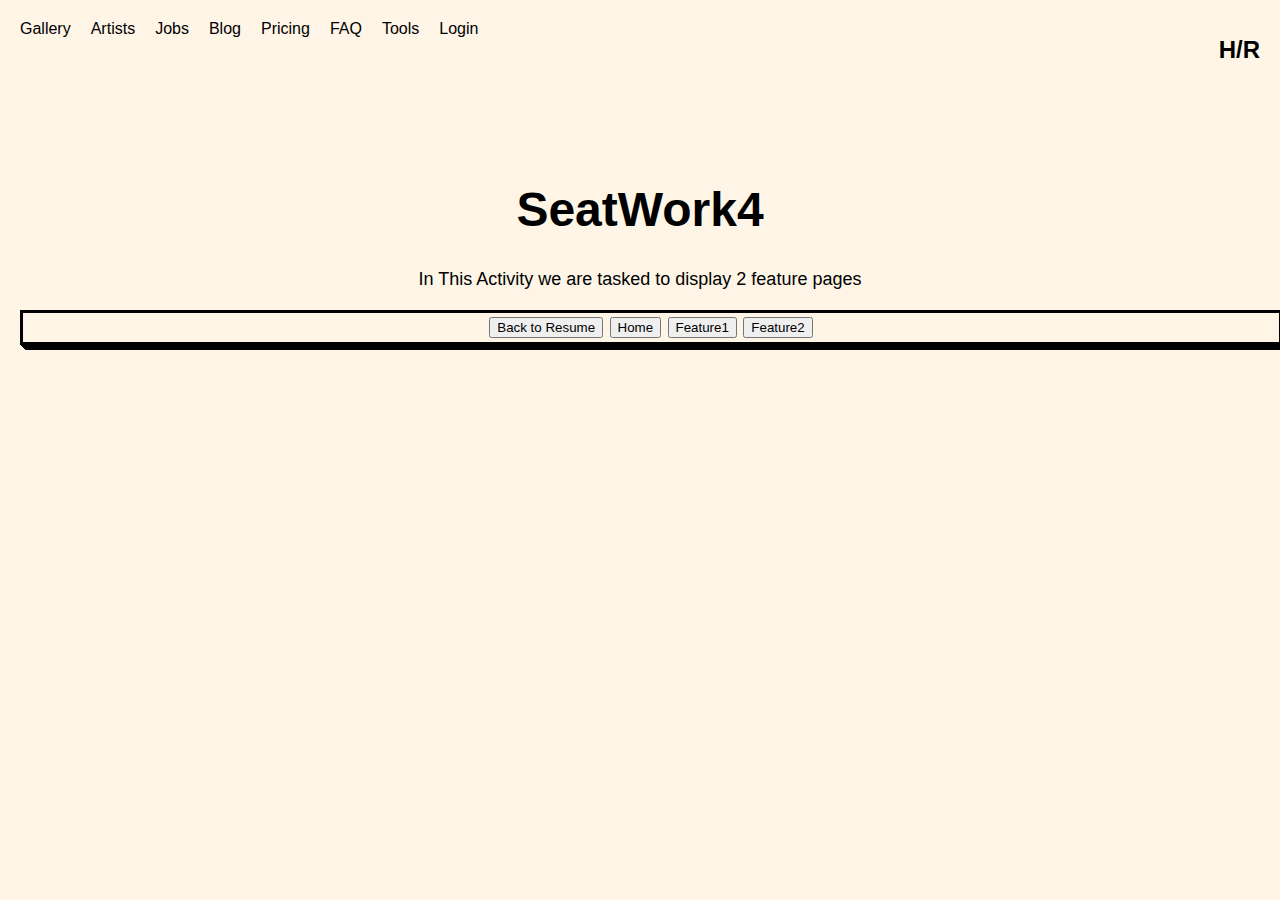
<file: index.html>
<!DOCTYPE html>
<html lang="en">
<head>
    <meta charset="UTF-8">
    <meta name="viewport" content="width=device-width, initial-scale=1.0">
    <title>The Art of Hiring</title>
    <link rel="stylesheet" href="./assets/css/style.css">
</head>
<body>
    <header>
        <nav>
            <ul>
                <li><a href="#">Gallery</a></li>
                <li><a href="#">Artists</a></li>
                <li><a href="#">Jobs</a></li>
                <li><a href="#">Blog</a></li>
                <li><a href="#">Pricing</a></li>
                <li><a href="#">FAQ</a></li>
                <li><a href="#">Tools</a></li>
                <li><a href="#">Login</a></li>
            </ul>
        </nav>  
        <div class="logo">
            <h1>H/R</h1>
        </div>
    </header>
    <main>
        <section class="intro">
            <h1>SeatWork4</h1>
            <p>In This Activity we are tasked to display 2 feature pages</p>
            <div class="buttons">
                <a href="https://nathangison.github.io/WD-FINAL-PROJECT-Gison-Reuel-Nathan-TC04/" >  <button class="nav-button">Back to Resume</button></a>
            <button class="nav-button" onclick="window.location.href='../WD-SeatWork4-GisonReuel-TC04/index.html'">Home</button>
            <button class="nav-button" onclick="window.location.href='./pages/Feature1/index.html'">Feature1</button>
            <button class="nav-button" onclick="window.location.href='../WD-SeatWork4-GisonReuel-TC04/pages/Feature2/index.html'">Feature2</button>
            </div>
        </section>
    </main>
</body>
</html>
</file>
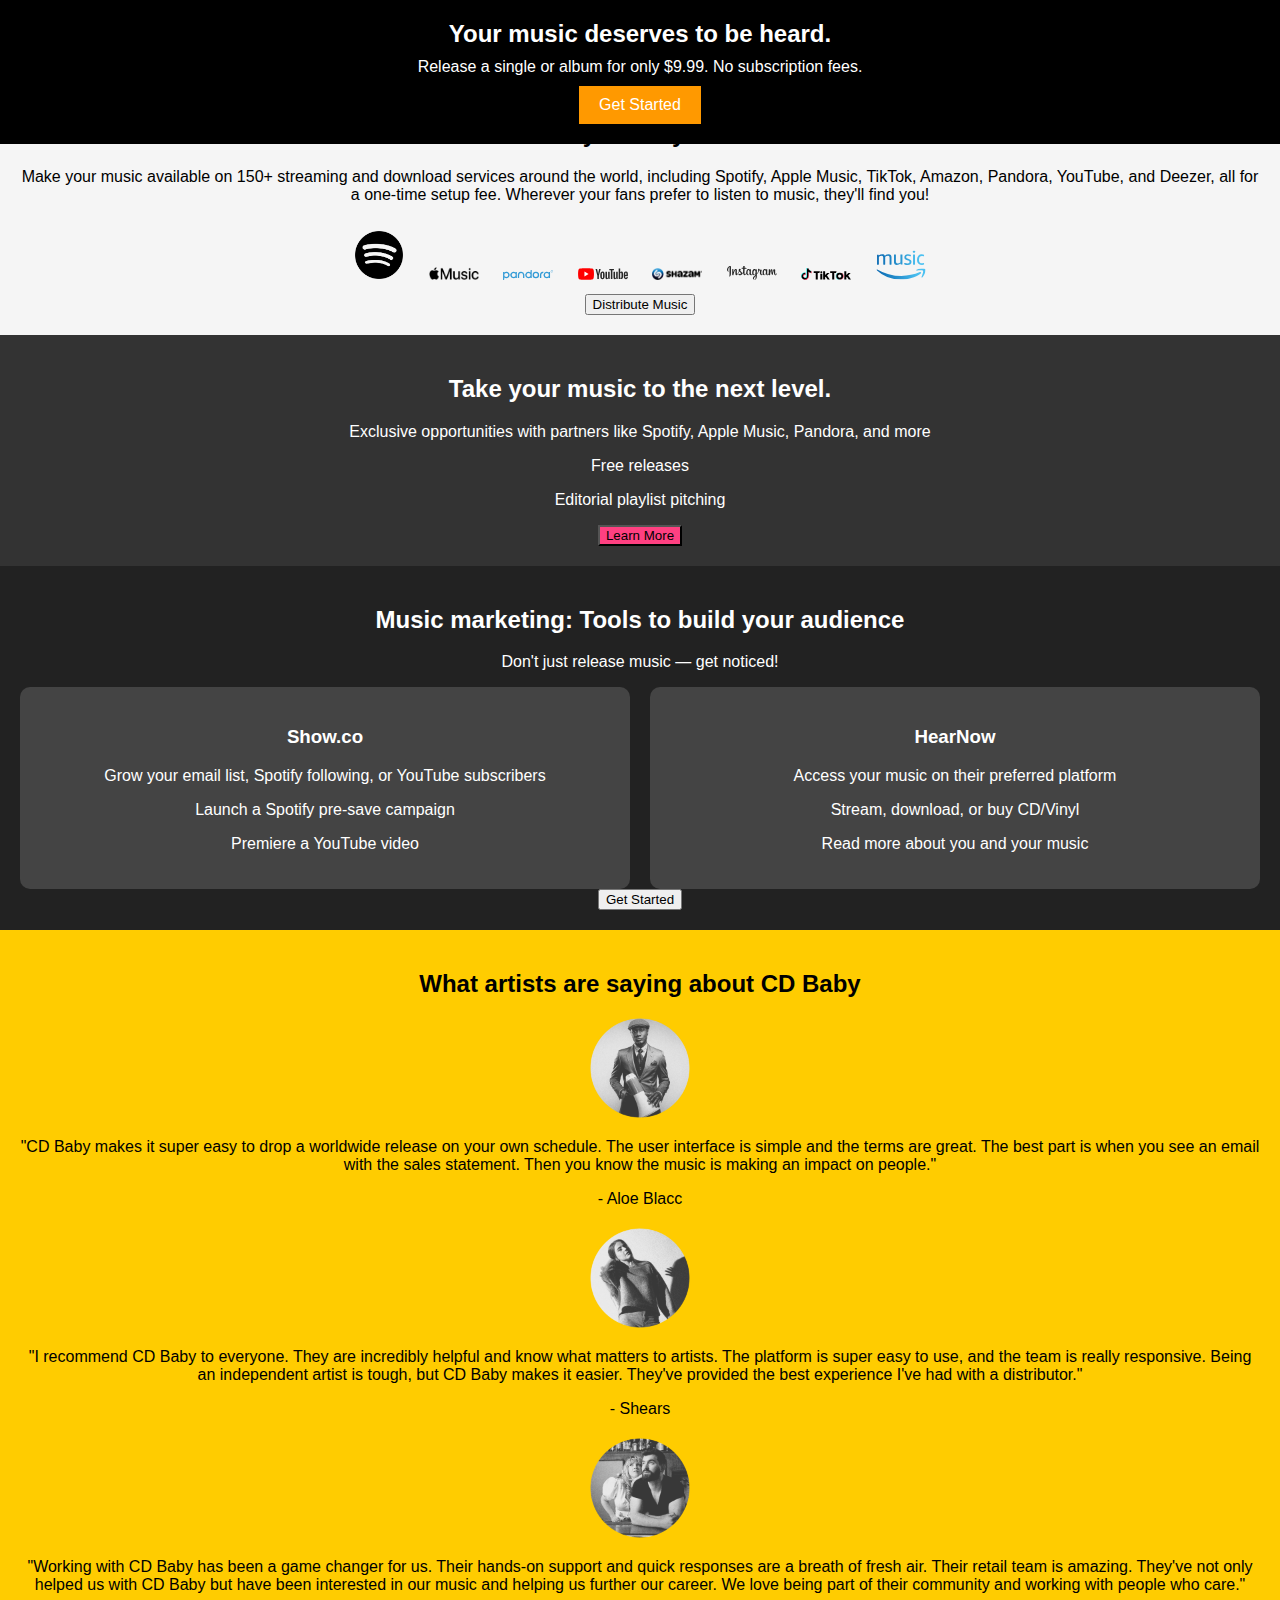
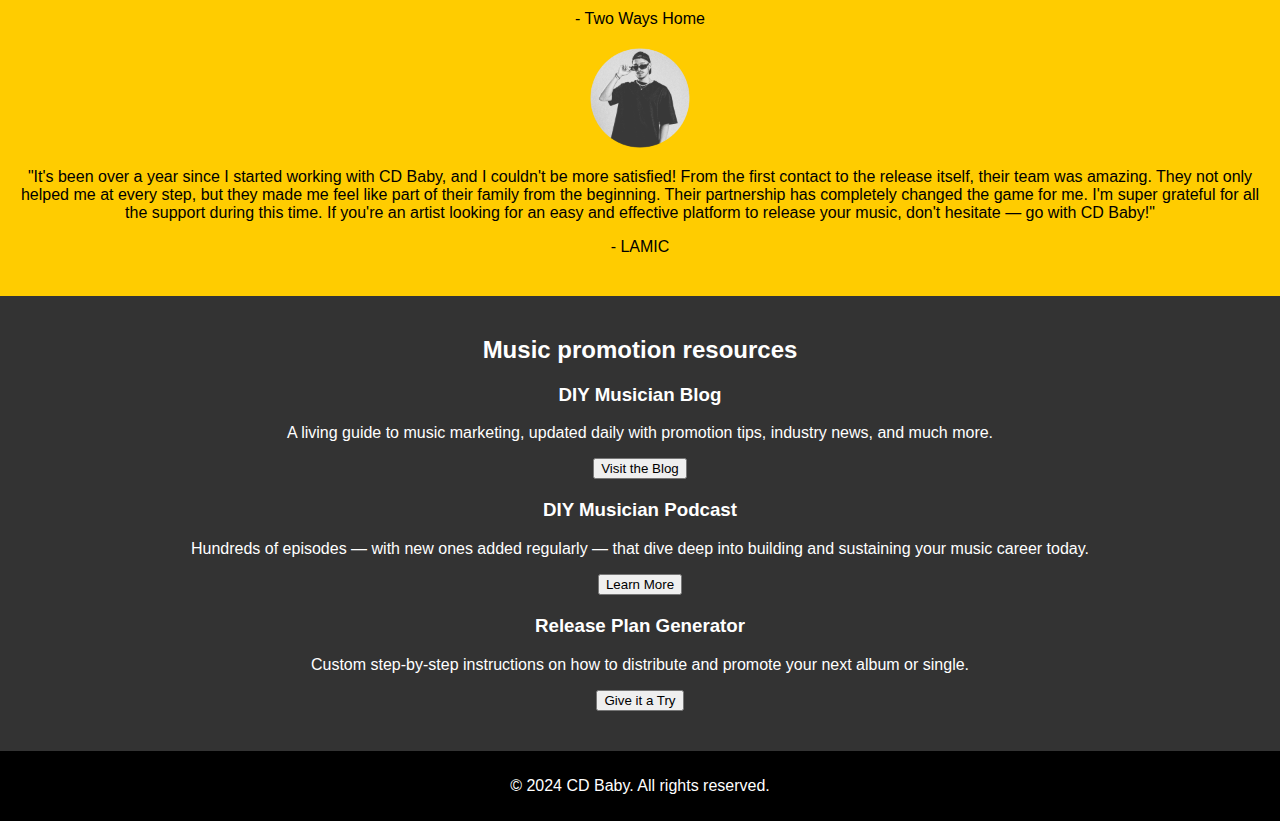
<file: pages/Feature1/index.html>
<!DOCTYPE html>
<html lang="en">
<head>
  <meta charset="UTF-8">
  <meta name="viewport" content="width=device-width, initial-scale=1.0">
  <title>Music Distribution</title>
  <link rel="stylesheet" href="../Feature1/assets/css/style.css">
</head>
<body>
  <header>
    <div class="header-content">
      <h1>Your music deserves to be heard.</h1>
      <p>Release a single or album for only $9.99. No subscription fees.</p>
      <button>Get Started</button>
    </div>
  </header>

  <main>
    <section class="distribution">
      <h2>Music distribution: be everywhere you need to be — worldwide.</h2>
      <p>Make your music available on 150+ streaming and download services around the world, including Spotify, Apple Music, TikTok, Amazon, Pandora, YouTube, and Deezer, all for a one-time setup fee. Wherever your fans prefer to listen to music, they'll find you!</p>
      <div class="partners">
        <img src="../../assets/img/spotifylogo.png" alt="Spotify">
        <img src="../../assets/img/applemusiclogo.png" alt="Apple Music">
        <img src="../../assets/img/pandora.svg" alt="Pandora">
        <img src="../../assets/img/youtube.svg" alt="YouTube">
        <img src="../../assets/img/shazam.webp" alt="Shazam">
        <img src="../../assets/img/instagram.svg" alt="Instagram">
        <img src="../../assets/img/tiktok.svg" alt="TikTok">
        <img src="../../assets/img/amazon_music.svg" alt="Amazon Music">
      </div>
      <button>Distribute Music</button>
    </section>

    <section class="stages">
      <h2>Take your music to the next level.</h2>
      <p>Exclusive opportunities with partners like Spotify, Apple Music, Pandora, and more</p>
      <p>Free releases</p>
      <p>Editorial playlist pitching</p>
      <button>Learn More</button>
    </section>

    <section class="marketing">
      <h2>Music marketing: Tools to build your audience</h2>
      <p>Don't just release music — get noticed!</p>
      <div class="tools">
        <div class="tool">
          <h3>Show.co</h3>
          <p>Grow your email list, Spotify following, or YouTube subscribers</p>
          <p>Launch a Spotify pre-save campaign</p>
          <p>Premiere a YouTube video</p>
        </div>
        <div class="tool">
          <h3>HearNow</h3>
          <p>Access your music on their preferred platform</p>
          <p>Stream, download, or buy CD/Vinyl</p>
          <p>Read more about you and your music</p>
        </div>
      </div>
      <button>Get Started</button>
    </section>

    <section class="testimonials">
      <h2>What artists are saying about CD Baby</h2>
      <div class="testimonial">
        <img src="../../assets/img/aloeblaccimg.webp" alt="Aloe Blacc">
        <p>"CD Baby makes it super easy to drop a worldwide release on your own schedule. The user interface is simple and the terms are great. The best part is when you see an email with the sales statement. Then you know the music is making an impact on people."</p>
        <p>- Aloe Blacc</p>
      </div>
      <div class="testimonial">
        <img src="../../assets/img/shearsimg.webp" alt="Shears">
        <p>"I recommend CD Baby to everyone. They are incredibly helpful and know what matters to artists. The platform is super easy to use, and the team is really responsive. Being an independent artist is tough, but CD Baby makes it easier. They've provided the best experience I've had with a distributor."</p>
        <p>- Shears</p>
      </div>
      <div class="testimonial">
        <img src="../../assets/img/twowayhomeimg.webp" alt="Two Ways Home">
        <p>"Working with CD Baby has been a game changer for us. Their hands-on support and quick responses are a breath of fresh air. Their retail team is amazing. They've not only helped us with CD Baby but have been interested in our music and helping us further our career. We love being part of their community and working with people who care."</p>
        <p>- Two Ways Home</p>
      </div>
      <div class="testimonial">
        <img src="../../assets/img/lamic.webp" alt="LAMIC">
        <p>"It's been over a year since I started working with CD Baby, and I couldn't be more satisfied! From the first contact to the release itself, their team was amazing. They not only helped me at every step, but they made me feel like part of their family from the beginning. Their partnership has completely changed the game for me. I'm super grateful for all the support during this time. If you're an artist looking for an easy and effective platform to release your music, don't hesitate — go with CD Baby!"</p>
        <p>- LAMIC</p>
      </div>
    </section>

    <section class="resources">
      <h2>Music promotion resources</h2>
      <div class="resource">
        <h3>DIY Musician Blog</h3>
        <p>A living guide to music marketing, updated daily with promotion tips, industry news, and much more.</p>
        <button>Visit the Blog</button>
      </div>
      <div class="resource">
        <h3>DIY Musician Podcast</h3>
        <p>Hundreds of episodes — with new ones added regularly — that dive deep into building and sustaining your music career today.</p>
        <button>Learn More</button>
      </div>
      <div class="resource">
        <h3>Release Plan Generator</h3>
        <p>Custom step-by-step instructions on how to distribute and promote your next album or single.</p>
        <button>Give it a Try</button>
      </div>
    </section>
  </main>

  <footer>
    <p>&copy; 2024 CD Baby. All rights reserved.</p>
  </footer>
</body>
</html>
</file>
<file: assets/css/style.css>
body {
    font-family: Arial, sans-serif;
    background-color: #fef5e7;
    margin: 0;
    padding: 0;
}

header {
    display: flex;
    justify-content: space-between;
    padding: 20px;
}

nav ul {
    list-style-type: none;
    margin: 0;
    padding: 0;
    display: flex;
}

nav ul li {
    margin-right: 20px;
}

nav ul li a {
    text-decoration: none;
    color: #000;
}

.logo h1 {
    font-size: 24px;
}

main {
    text-align: center;
    padding: 50px 20px;
}

.intro h1 {
    font-size: 48px;
    font-weight: bold;
}

.intro p {
    font-size: 18px;
    margin: 20px 0;
}

.buttons{
    font-family: "Open Sans", sans-serif;
    font-size: 16px;
    letter-spacing: 2px;
    text-decoration: none;
    text-transform: uppercase;
    color: #000;
    cursor: pointer;
    border: 3px solid;
    padding: 0.25em 0.5em;
    box-shadow: 1px 1px 0px 0px, 2px 2px 0px 0px, 3px 3px 0px 0px, 4px 4px 0px 0px, 5px 5px 0px 0px;
    position: relative;
    user-select: none;
    -webkit-user-select: none;
    touch-action: manipulation;
    align-items: center;
    width: 100%;
  }

  .buttons:active {
    box-shadow: 0px 0px 0px 0px;
    top: 5px;
    left: 5px;
  }
</file>
<file: pages/Feature1/assets/css/style.css>
/* General styles */
body {
    font-family: Arial, sans-serif;
    margin: 0;
    padding: 0;
    box-sizing: border-box;
  }
  
  header {
    position: fixed;
    top: 0;
    width: 100%;
    background-color: #000;
    color: #fff;
    padding: 20px 0;
    text-align: center;
    z-index: 1000;
  }
  
  
  .header-content h1 {
    margin: 0;
    font-size: 24px;
  }
  
  .header-content p {
    margin: 10px 0;
  }
  
  header button {
    background-color: #f90;
    border: none;
    padding: 10px 20px;
    color: #fff;
    cursor: pointer;
    font-size: 16px;
  }
  
  main {
    padding-top: 80px; /* Adjust according to the height of your header */
  }
  
  section {
    padding: 20px;
    text-align: center;
  }
  
  section.distribution {
    background-color: #f5f5f5;
  }
  
  section.distribution .partners img {
    width: 50px;
    margin: 10px;
  }
  
  section.stages {
    background-color: #333;
    color: #fff;
  }
  
  section.stages button {
    background-color: #ff4081;
  }
  
  section.marketing {
    background-color: #222;
    color: #fff;
  }
  
  section.marketing .tools {
    display: flex;
    justify-content: center;
    gap: 20px;
  }
  
  section.marketing .tool {
    background-color: #444;
    padding: 20px;
    border-radius: 10px;
    flex: 1;
  }
  
  section.testimonials {
    background-color: #ffcc00;
  }
  
  section.testimonials .testimonial {
    margin: 20px 0;
  }
  
  section.testimonials .testimonial img {
    width: 100px;
    border-radius: 50%;
  }
  
  section.resources {
    background-color: #333;
    color: #fff;
  }
  
  section.resources .resource {
    margin: 20px 0;
  }
  
  footer {
    background-color: #000;
    color: #fff;
    text-align: center;
    padding: 10px 0;
  }
</file>
